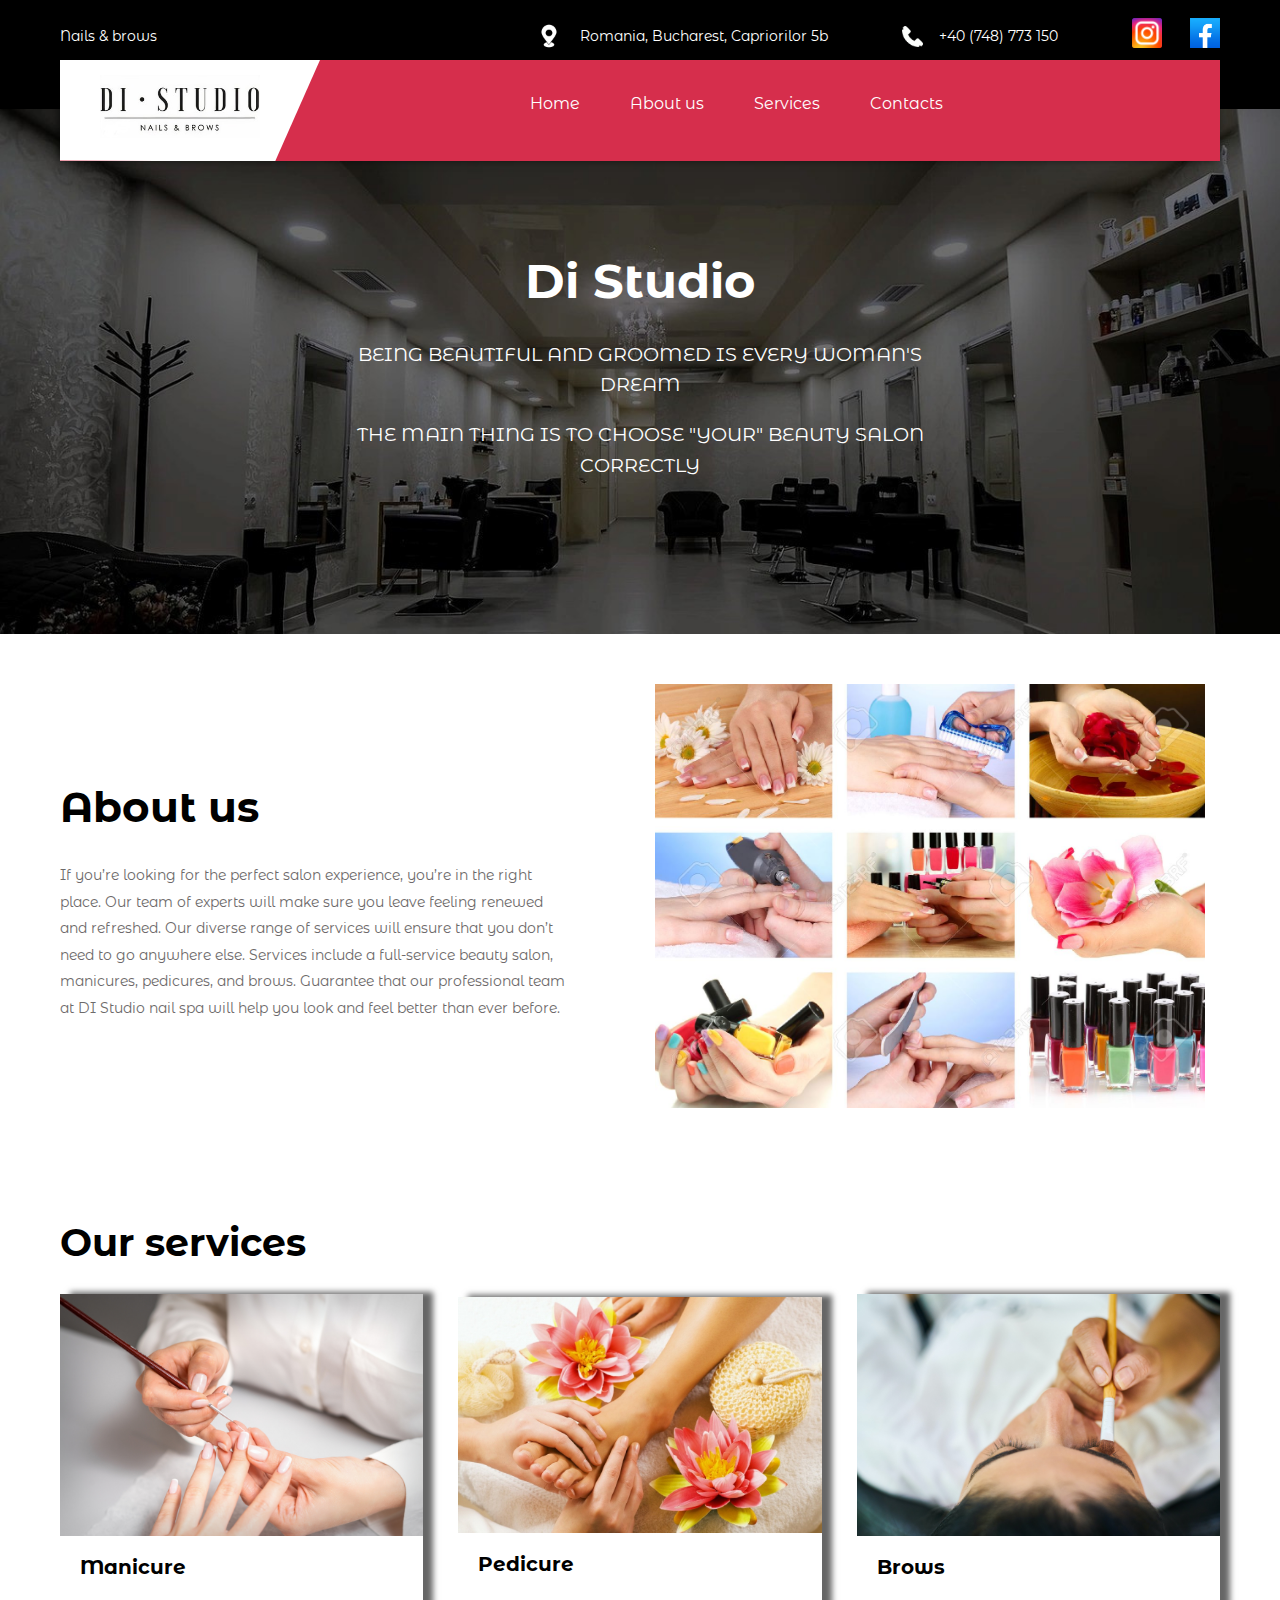
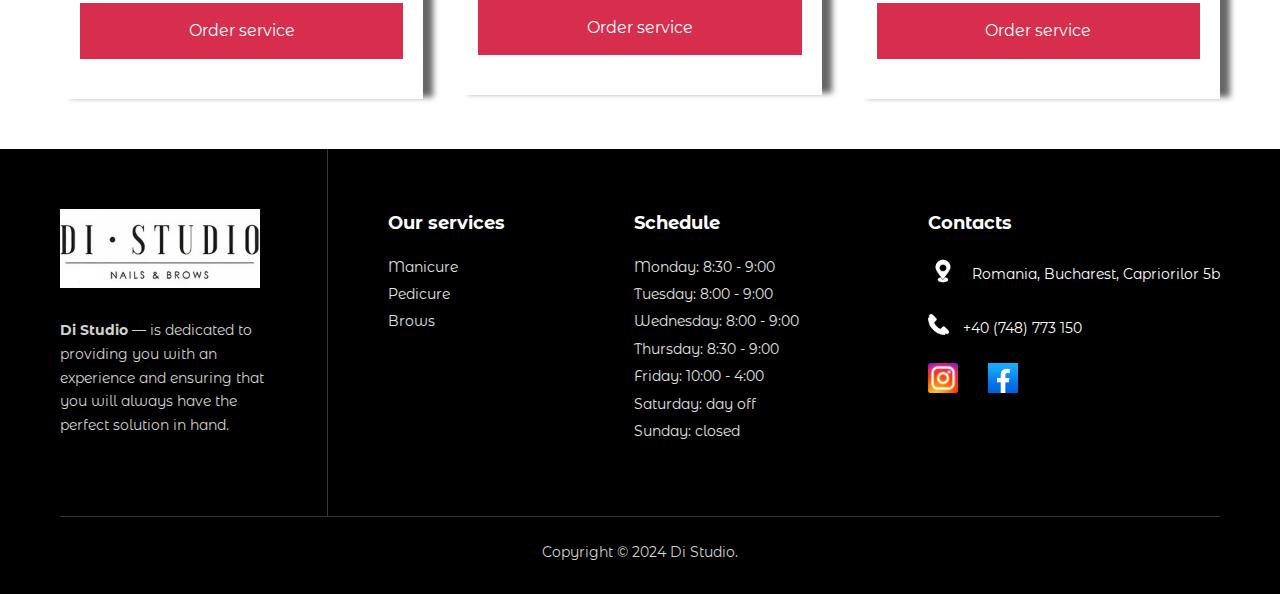
<file: index.html>
<!DOCTYPE html>
<html lang="en">
<head>
	<meta charset="UTF-8">
	<meta name="viewport" content="width=device-width, initial-scale=1.0">
	<link rel="icon" href="./image/icon.png">
	<link href="https://fonts.googleapis.com/css2?family=Montserrat+Alternates:wght@300&display=swap" rel="stylesheet">
	<link rel="stylesheet" href="style.css">
	<title>Di Studio</title>
</head>

<body>
	<!-- Header -->
	<header>
		<div class="header-top">
			<div class="container">
				<div class="header-row">
					<div>Nails & brows</div> 
					<div class="header-right"> 
						<div class="header-info">
							<img src="./image/location.jpg" alt="Romania, Bucharest, Capriorilor 5b" width="30">
							<span>Romania, Bucharest, Capriorilor 5b</span>
						</div>
						<a href="tel:+40748773150" target="_blank" class="header-info"> 
							<img src="./image/phone.png" alt="+40 (748) 773 150" width="21">
							<span>+40 (748) 773 150</span>
						</a>
						<div class="header-social">
							<a href="https://www.instagram.com/di.studio_od/?hl=ru" target="_blank">
								<img src="./image/instagram.png" alt="Instagram" width="30">
							</a>
							<a href="https://www.facebook.com/di.studio.od/" target="_blank">
								<img src="./image/facebook.png" alt="Facebook" width="30">
							</a>
						</div>
					</div>		
				</div>
			</div>
		</div>

		<div class="header-bottom">
			<div class="container">
				<div class="header-bottom-row">
					<div class="header-logo">
						<a href="#">
							<img src="./image/logo.jpg" alt="DI Studio">
						</a>
					</div>
					<nav class="header-nav">
						<ul>
							<li><a href="index.html">Home</a></li>
							<li><a href="about_us.html">About us</a></li>
							<li><a href="services.html">Services</a></li>
							<li><a href="contact.html">Contacts</a></li>
						</ul>
					</nav>
				</div>
			</div>
		</div>
	</header>
	<!-- Header -->

	<main>
		<!-- Banner -->
		<section class="banner">
			<div class="banner-content">
				<h1>Di Studio</h1>
				<p>BEING BEAUTIFUL AND GROOMED IS EVERY WOMAN'S DREAM</p>
				<p>THE MAIN THING IS TO CHOOSE "YOUR" BEAUTY SALON CORRECTLY</p>
			</div>
			<img src="./image/banner.jpg" alt="Di Studio">
		</section>
		<!-- Banner -->

		<!-- About us -->
		<section class="about">
			<div class="container">
				<div class="about-row">
					<div class="about-left">
						<h2 class="about-title">About us</h2>
						<div class="about-text">
							If you’re looking for the perfect salon experience, you’re in the right place. Our team of experts will make sure you leave feeling renewed and refreshed. Our diverse range of services will ensure that you don’t need to go anywhere else. Services include a full-service beauty salon, manicures, pedicures, and brows. Guarantee that our professional team at DI Studio nail spa will help you look and feel better than ever before.
						</div>
					</div>
					<div class="about-right">
						<img src="./image/about_us.jpg" alt="About us">
					</div>
				</div>
			</div>
		</section>
		<!-- About us -->

		<!-- HOME Services -->
		<section class="services">
			<div class="container">
				<h2 class="services-title">Our services</h2>
				<div class="services-row">
					<div class="services-item">
						<div class="services-image">
							<img src="./image/manicure.jpg" alt="Manicure">
						</div>
						<div class="services-body">
							<h4 class="services-mini-title">Manicure</h4>
							<a href="services.html" class="services-button">Order service</a>
						</div>
					</div>
					<div class="services-item">
						<div class="services-image">
							<img src="./image/pedicure.jpg" alt="Pedicure">
						</div>
						<div class="services-body">
							<h4 class="services-mini-title">Pedicure</h4>
							<a href="services.html" class="services-button">Order service</a>
						</div>
					</div>
					<div class="services-item">
						<div class="services-image">
							<img src="./image/brows.jpg" alt="Brows">
						</div>
						<div class="services-body">
							<h4 class="services-mini-title">Brows</h4>
							<a href="services.html" class="services-button">Order service</a>
						</div>
					</div>
				</div>
			</div>
		</section>
		<!-- HOME Services -->

	</main>	

	<!-- Footer -->
	<footer class="footer">
		<div class="container">
			<div class="footer-row">
				<div class="footer-left">
					<div class="footer-logo">
						<a href="#">
							<img src="./image/logo.jpg" alt="Di Stidio">
						</a>
					</div>
					<div class="footer-desc">
						<strong>Di Studio</strong> —  is dedicated to providing you with an experience and ensuring that you will always have the perfect solution in hand.
					</div>
				</div>
				<div class="footer-right">
					<nav class="footer-nav">
						<h5 class="footer-title">Our services</h5>
						<ul>
							<li><a href="services.html">Manicure</a></li>
							<li><a href="services.html">Pedicure</a></li>
							<li><a href="services.html">Brows</a></li>
						</ul>
					</nav>
					<div class="footer-nav">
						<h5 class="footer-title">Schedule</h5>
						<ul>
							<li>Monday: 8:30 - 9:00</li>
							<li>Tuesday: 8:00 - 9:00</li>
							<li>Wednesday: 8:00 - 9:00</li>
							<li>Thursday: 8:30 - 9:00</li>
							<li>Friday: 10:00 - 4:00</li>
							<li>Saturday: day off</li>
							<li>Sunday: closed</li>
						</ul>
					</div>
					<div class="footer-nav">
						<h5 class="footer-title">Contacts</h5>
						<div class="footer-info-item">
							<div class="footer-info-icon"><img src="./image/location.jpg" alt="Romania, Bucharest, Capriorilor 5b" width="30"></div>
							<div class="footer-info-text">Romania, Bucharest, Capriorilor 5b</div>
						</div>
						<a href="tel:+40748773150" class="footer-info-item">
							<div class="footer-info-icon"><img src="./image/phone.png" alt="+40 (748) 773 150" width="21"></div>
							<div class="footer-info-text">+40 (748) 773 150</div>
						</a>
						<div class="footer-social">
							<a href="https://www.instagram.com/di.studio_od/?hl=ru" target="_blank">
								<img src="image/instagram.png" alt="Instagram" width="30">
							</a>
							<a href="https://www.facebook.com/di.studio.od/" target="_blank">
								<img src="image/facebook.png" alt="Facebook" width="30">
							</a>
						</div>
					</div>
				</div>
			</div>
			<div class="footer-copyright">
				<div class="copyright-text">Copyright © 2024 Di Studio.</div>
			</div>
		</div>
	</footer>
	<!-- Footer -->

</body>
</html>
</file>
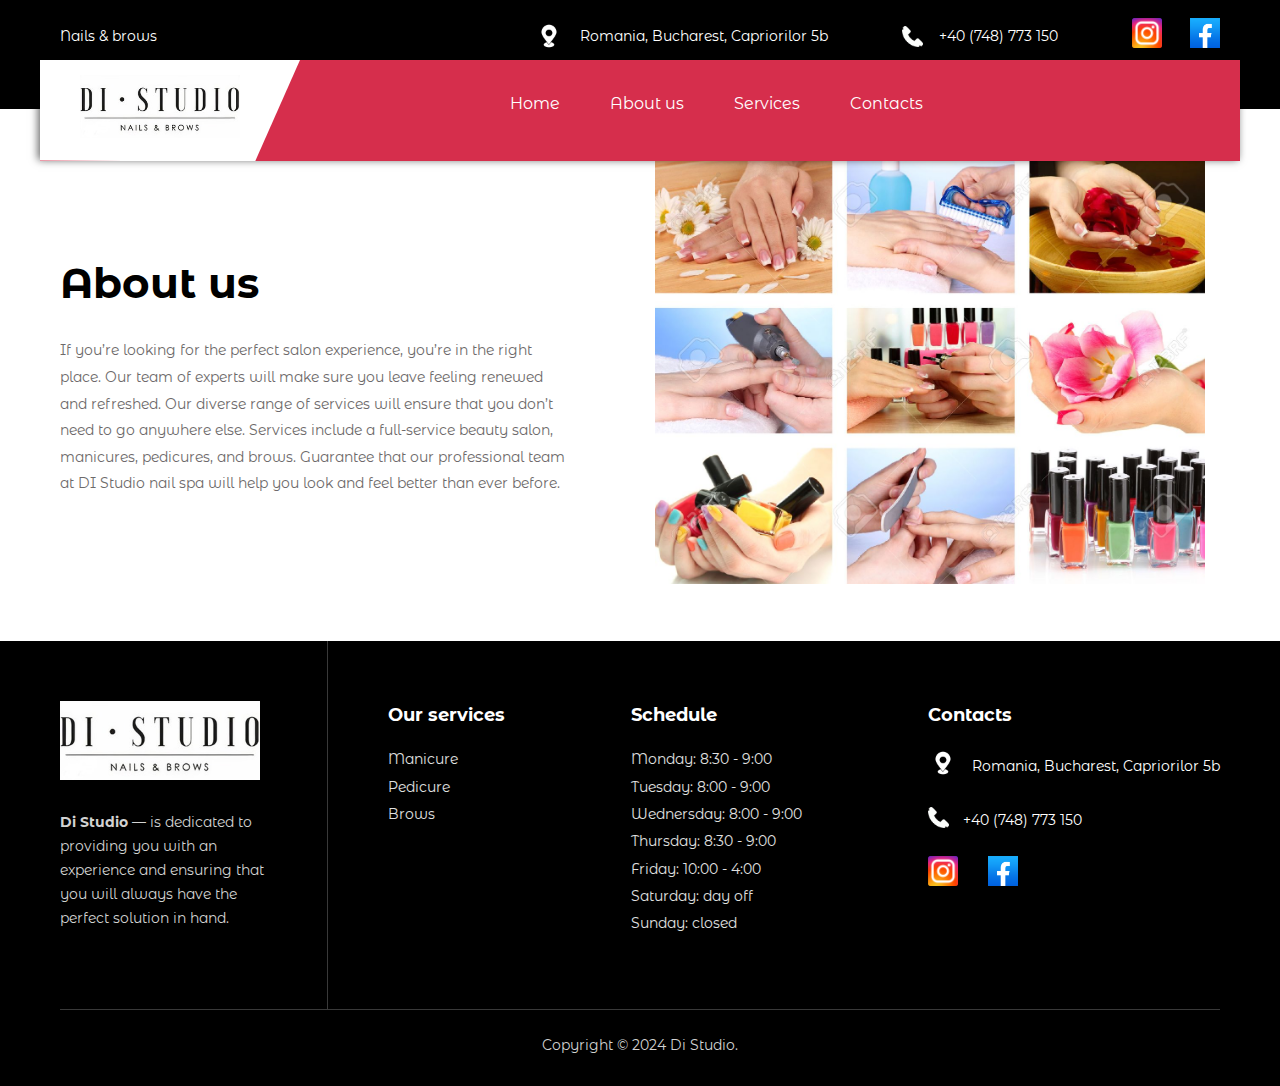
<file: about_us.html>
<!DOCTYPE html>
<html lang="en">
<head>
	<meta charset="UTF-8">
	<meta name="viewport" content="width=device-width, initial-scale=1.0">
	<link rel="icon" href="./image/icon.png">
	<link href="https://fonts.googleapis.com/css2?family=Montserrat+Alternates:wght@300&display=swap" rel="stylesheet">
	<link rel="stylesheet" href="style.css">
	<title>Di Studio</title>
</head>

<body>
	<!--Header-->
	<header>
		<div class="header-top">
			<div class= "container">
				<div class = "header-row">
					<div> Nails & brows </div> 
					<div class="header-right"> 
						<div class="header-info">
							<img src="./image/location.jpg" alt="Romania, Bucharest, Capriorilor 5b" width="30">

							<span>Romania, Bucharest, Capriorilor 5b</span>
						</div>
						<a href="tel:+40748773150"  target="_blank"  class="header-info"> 
							<img src="./image/phone.png" alt="+40 (748) 773 150" width = "21">
							<span>+40 (748) 773 150</span>
						</a>
						<div class="header-social">
							<a href="https://www.instagram.com/di.studio_od/?hl=ru"  target="_blank" >
								<img src="./image/instagram.png" alt="Instagram" width = "30">
							</a>
							<a href="https://www.facebook.com/di.studio.od/"  target="_blank" >
								<img src="./image/facebook.png" alt="Facebook" width = "30">
							</a>
						</div>
					</div>		
				</div>
			</div>
		</div>

	<div class="header-bottom">
		<div class="contanier">
			<div class="header-bottom-row">
				<div class="header-logo">
					<a href="#">
						<img src = "./image/logo.jpg" alt="DI Studio">
					</a>
				</div>

				<nav class="header-nav">
					<ul>
						<li><a href="index.html">Home</a></li>
						<li><a href="about_us.html">About us</a></li>
						<li><a href="services.html">Services</a></li>
						<li><a href="contact.html">Contacts</a></li>
					</ul>
				</nav>

			</div>
		</div>
	</div>
	</header>
	<!--Header-->
<main>


<!--About us-->
	<section class="about">
		<div class="container">
		
			<div class="about-row">
				<div class="about-left">
					<h2 class="about-title">About us</h2>
					<div class="about-text">
						If you’re looking for the perfect salon experience, you’re in the right place. Our team of experts will make sure you leave feeling renewed and refreshed. Our diverse range of services will ensure that you don’t need to go anywhere else. Services include a full-service beauty salon, manicures, pedicures, and brows. Guarantee that our professional team at DI Studio nail spa will help you look and feel better than ever before.
					</div>
				</div>
		
				<div class="about-right">
					<img src="./image/about_us.jpg" alt="About us">
				</div>
			</div>
		</div>
			
	</section>
<!--About us-->


	

</main>	

<!--Footer-->
	<footer class="footer">
		<div class="container">
		
			<div class="footer-row">
		
				<div class="footer-left">
					<div class="footer-logo">
						<a href="#">
							<img src="./image/logo.jpg" alt="Di Stidio">
						</a>
					</div>
					<div class="footer-desc">
						<strong>Di Studio</strong> —  is dedicated to providing you with an experience and ensuring that you will always have the perfect solution in hand.
					</div>
				</div>
		
				<div class="footer-right">
					<nav class="footer-nav">
						<h5 class="footer-title">Our services</h5>
						<ul>
							<li><a href="services.html">Manicure</a></li>
							<li><a href="services.html">Pedicure</a></li>
							<li><a href="services.html">Brows</a></li>
						</ul>
					</nav>
		
					<div class="footer-nav">
						<h5 class="footer-title">Schedule</h5>
						<ul>
							<li>Monday: 8:30 - 9:00</li>
							<li>Tuesday: 8:00 - 9:00</li>
							<li>Wednersday: 8:00 - 9:00</li>
							<li>Thursday: 8:30 - 9:00</li>
							<li>Friday: 10:00 - 4:00</li>
							<li>Saturday: day off</li>
							<li>Sunday: closed</li>
						</ul>
					</div>
		
					<div class="footer-nav">
						<h5 class="footer-title">Contacts</h5>
						<div class="footer-info-item">
							<div class="footer-info-icon"><img src="./image/location.jpg" alt="Romania, Bucharest, Capriorilor 5b<" width = "30"></div>
							<div class="footer-info-text">Romania, Bucharest, Capriorilor 5b</div>
						</div>
						<a href="tel:+40748773150" class="footer-info-item">
							<div class="footer-info-icon"><img src="./image/phone.png" alt="+40 (748) 773 150" width = "21"></div>
							<div class="footer-info-text">+40 (748) 773 150</div>
						</a>
		
						<div class="footer-social">
							<a href="https://www.instagram.com/di.studio_od/?hl=ru" target="_blank">
								<img src="image/instagram.png" alt="Instagram" width = "30">
							</a>
							<a href="https://www.facebook.com/di.studio.od/" target="_blank">
								<img src="image/facebook.png" alt="Facebook" width = "30">
							</a>
						</div>
					</div>
				</div>
		
			</div>
				
			<div class="footer-copyright">
				<div class="copyright-text">Copyright © 2024 Di Studio.</div>
			</div>
		
		</div>
	</footer>
		<!--Footer-->
</body>
</html>
</file>
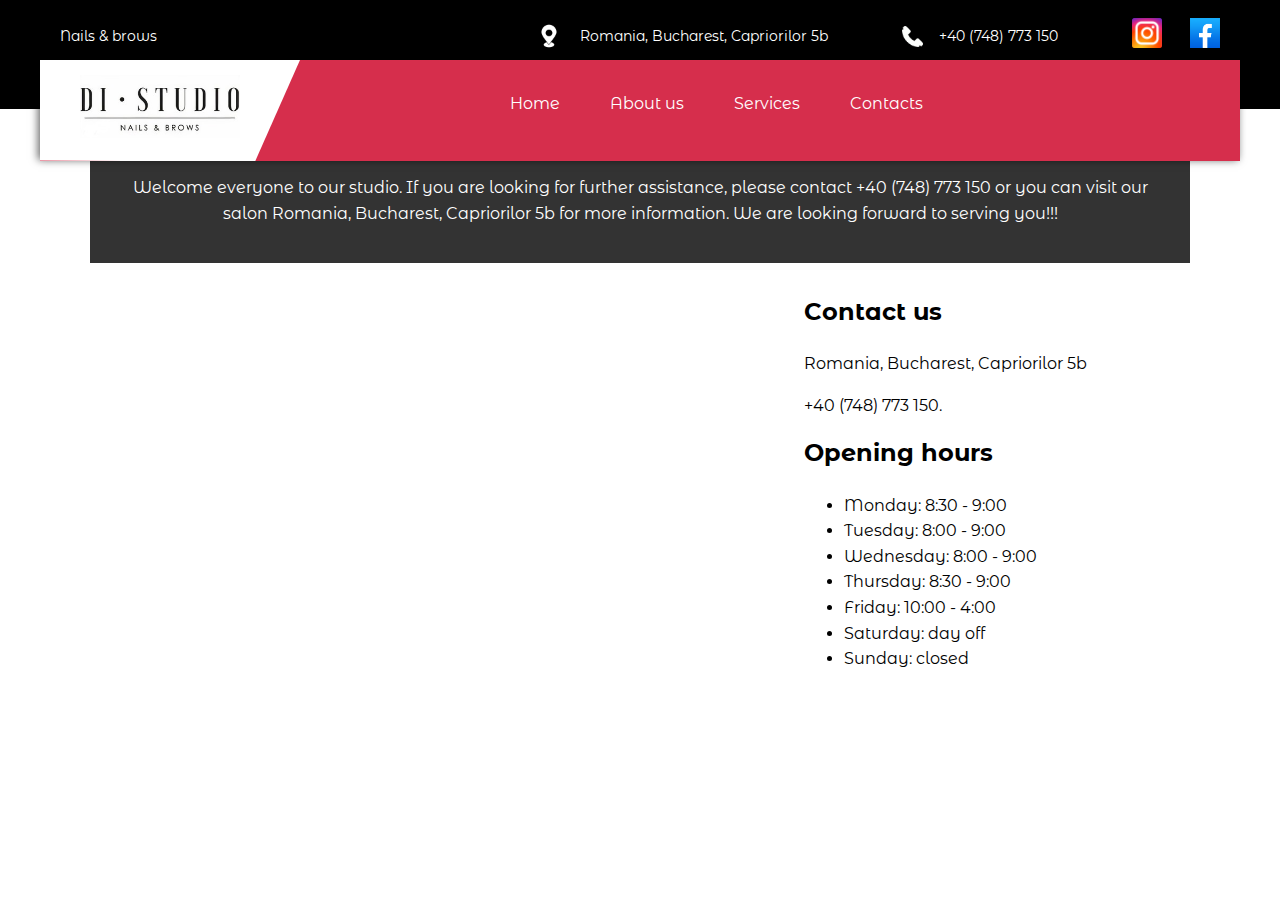
<file: contact.html>
<!DOCTYPE html>
<html lang="en">
<head>
    <meta charset="UTF-8">
    <meta name="viewport" content="width=device-width, initial-scale=1.0">
    <link rel="icon" href="./image/icon.png">
    <link href="https://fonts.googleapis.com/css2?family=Montserrat+Alternates:wght@300&display=swap" rel="stylesheet">
    <link rel="stylesheet" href="style.css">
    <title>Di Studio</title>
</head>

<body>
    <!-- Header -->
    <header>
        <div class="header-top">
            <div class="container">
                <div class="header-row">
                    <div>Nails & brows</div> 
                    <div class="header-right"> 
                        <div class="header-info">
                            <img src="./image/location.jpg" alt="Romania, Bucharest, Capriorilor 5b" width="30">
                            <span>Romania, Bucharest, Capriorilor 5b</span>
                        </div>
                        <a href="tel:+40748773150" target="_blank" class="header-info"> 
                            <img src="./image/phone.png" alt="+40 (748) 773 150" width="21">
                            <span>+40 (748) 773 150</span>
                        </a>
                        <div class="header-social">
                            <a href="https://www.instagram.com/di.studio_od/?hl=ru" target="_blank">
                                <img src="./image/instagram.png" alt="Instagram" width="30">
                            </a>
                            <a href="https://www.facebook.com/di.studio.od/" target="_blank">
                                <img src="./image/facebook.png" alt="Facebook" width="30">
                            </a>
                        </div>
                    </div>        
                </div>
            </div>
        </div>

        <div class="header-bottom">
            <div class="contanier">
                <div class="header-bottom-row">
                    <div class="header-logo">
                        <a href="#">
                            <img src="./image/logo.jpg" alt="DI Studio">
                        </a>
                    </div>
                    <nav class="header-nav">
                        <ul>
                            <li><a href="index.html">Home</a></li>
                            <li><a href="about_us.html">About us</a></li>
                            <li><a href="services.html">Services</a></li>
                            <li><a href="contact.html">Contacts</a></li>
                        </ul>
                    </nav>
                </div>
            </div>
        </div>
    </header>
    <!-- Header -->

    <!-- Contact -->
    <main class="container">
        <div class="contacts">
            <p>Welcome everyone to our studio. If you are looking for further assistance, please contact +40 (748) 773 150 or you can visit our salon Romania, Bucharest, Capriorilor 5b for more information. We are looking forward to serving you!!!</p>
        </div>
        <div class="map-container">
            <div class="map">
                <iframe src="https://www.google.com/maps/embed?pb=!1m18!1m12!1m3!1d2846.232358663347!2d26.0861503!3d44.4899055!2m3!1f0!2f0!3f0!3m2!1i1024!2i768!4f13.1!3m3!1m2!1s0x40b2025ed53fef69%3A0x7a0b4206065e54d7!2zU3RyYWRhIEPEg3ByaW9yaWxvciA1QiwgQnVjdXJlyJl0aSAwMTM5NzcsINCg0YPQvNGL0L3QuNGP!5e0!3m2!1sru!2sbg!4v1704748689053!5m2!1sru!2sbg" width="600" height="450" style="border:0;" allowfullscreen="" loading="lazy" referrerpolicy="no-referrer-when-downgrade"></iframe>
            </div>
            <div class="contact-desc">
                <div>
                    <h2>Contact us</h2>
                    <p>Romania, Bucharest, Capriorilor 5b</p>
                    <p>+40 (748) 773 150.</p>
                </div>
                <div>
                    <h2>Opening hours</h2>
                    <ul>
                        <li>Monday: 8:30 - 9:00</li>
                        <li>Tuesday: 8:00 - 9:00</li>
                        <li>Wednesday: 8:00 - 9:00</li>
                        <li>Thursday: 8:30 - 9:00</li>
                        <li>Friday: 10:00 - 4:00</li>
                        <li>Saturday: day off</li>
                        <li>Sunday: closed</li>
                    </ul>
                </div>
            </div>
        </div>
    </main>
    <!-- Contact -->

</body>
</html>
</file>
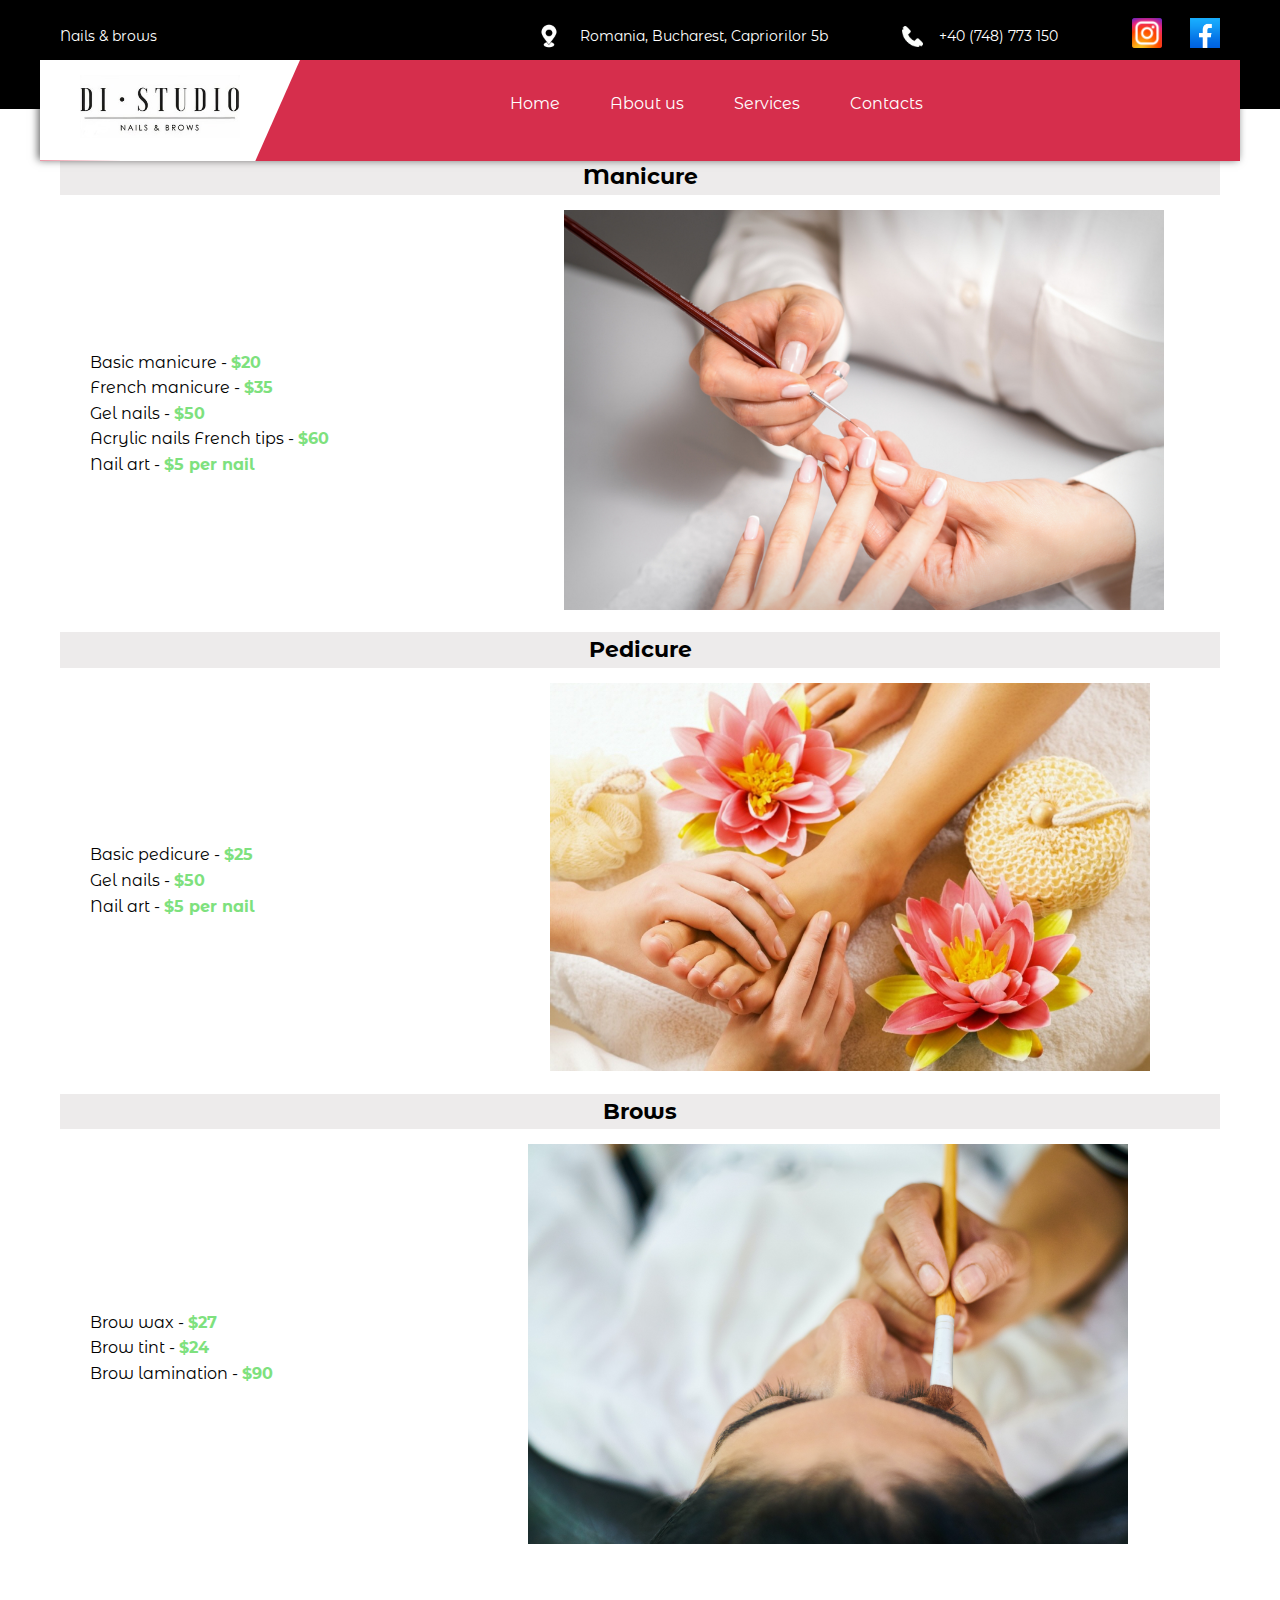
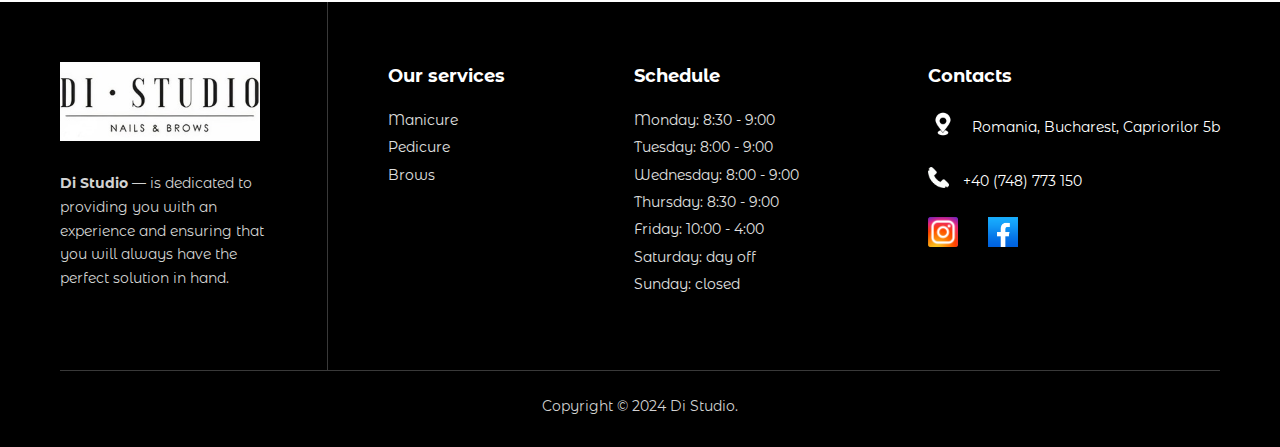
<file: services.html>
<!DOCTYPE html>
<html lang="en">
<head>
    <meta charset="UTF-8">
    <meta name="viewport" content="width=device-width, initial-scale=1.0">
    <link rel="icon" href="./image/icon.png">
    <link href="https://fonts.googleapis.com/css2?family=Montserrat+Alternates:wght@300&display=swap" rel="stylesheet">
    <link rel="stylesheet" href="style.css">
    <title>Di Studio</title>
</head>

<body>
    <!-- Header -->
    <header>
        <div class="header-top">
            <div class="container">
                <div class="header-row">
                    <div>Nails & brows</div> 
                    <div class="header-right"> 
                        <div class="header-info">
                            <img src="./image/location.jpg" alt="Romania, Bucharest, Capriorilor 5b" width="30">
                            <span>Romania, Bucharest, Capriorilor 5b</span>
                        </div>
                        <a href="tel:+40748773150" target="_blank" class="header-info"> 
                            <img src="./image/phone.png" alt="+40 (748) 773 150" width="21">
                            <span>+40 (748) 773 150</span>
                        </a>
                        <div class="header-social">
                            <a href="https://www.instagram.com/di.studio_od/?hl=ru" target="_blank">
                                <img src="./image/instagram.png" alt="Instagram" width="30">
                            </a>
                            <a href="https://www.facebook.com/di.studio.od/" target="_blank">
                                <img src="./image/facebook.png" alt="Facebook" width="30">
                            </a>
                        </div>
                    </div>        
                </div>
            </div>
        </div>

        <div class="header-bottom">
            <div class="contanier">
                <div class="header-bottom-row">
                    <div class="header-logo">
                        <a href="#">
                            <img src="./image/logo.jpg" alt="DI Studio">
                        </a>
                    </div>
                    <nav class="header-nav">
                        <ul>
                            <li><a href="index.html">Home</a></li>
                            <li><a href="about_us.html">About us</a></li>
                            <li><a href="services.html">Services</a></li>
                            <li><a href="contact.html">Contacts</a></li>
                        </ul>
                    </nav>
                </div>
            </div>
        </div>
    </header>
    <!-- Header -->

    <!-- SERVICES Services -->
    <main class="services">
        <div class="container">
            <div class="title-services">Manicure</div>
            <div class="services-row">
                <div class="services-left">
                    <div class="text-with-image">
                        <div>Basic manicure - <b>$20</b></div>
                        <div>French manicure - <b>$35</b></div>
                        <div>Gel nails - <b>$50</b></div>
                        <div>Acrylic nails French tips - <b>$60</b></div>
                        <div>Nail art - <b>$5 per nail</b></div>
                    </div>
                </div>
                <div class="services-right">
                    <img src="./image/manicure.jpg" alt="Manicure">
                </div>
            </div>
        </div>

        <div class="container">
            <div style="margin-top:15px" class="title-services">Pedicure</div>
            <div class="services-row">
                <div style="margin-right: 60px;" class="services-left">
                    <div class="text-with-image">
                        <div>Basic pedicure - <b>$25</b></div>
                        <div>Gel nails - <b>$50</b></div>
                        <div>Nail art - <b>$5 per nail</b></div>
                    </div>
                </div>
                <div class="services-right">
                    <img src="./image/pedicure.jpg" alt="Pedicure">
                </div>
            </div>
        </div>

        <div class="container">
            <div style="margin-top:15px" class="title-services">Brows</div>
            <div class="services-row">
                <div style="margin-right: 20px;" class="services-left">
                    <div class="text-with-image">
                        <div>Brow wax - <b>$27</b></div>
                        <div>Brow tint - <b>$24</b></div>
                        <div>Brow lamination - <b>$90</b></div>
                    </div>
                </div>
                <div class="services-right">
                    <img src="./image/brows.jpg" alt="Brows">
                </div>
            </div>
        </div>
    </main>
    <!-- SERVICES Services -->

    <!-- Footer -->
    <footer class="footer">
        <div class="container">
            <div class="footer-row">
                <div class="footer-left">
                    <div class="footer-logo">
                        <a href="#">
                            <img src="./image/logo.jpg" alt="Di Stidio">
                        </a>
                    </div>
                    <div class="footer-desc">
                        <strong>Di Studio</strong> — is dedicated to providing you with an experience and ensuring that you will always have the perfect solution in hand.
                    </div>
                </div>
                <div class="footer-right">
                    <nav class="footer-nav">
                        <h5 class="footer-title">Our services</h5>
                        <ul>
                            <li><a href="services.html">Manicure</a></li>
                            <li><a href="services.html">Pedicure</a></li>
                            <li><a href="services.html">Brows</a></li>
                        </ul>
                    </nav>
                    <div class="footer-nav">
                        <h5 class="footer-title">Schedule</h5>
                        <ul>
                            <li>Monday: 8:30 - 9:00</li>
                            <li>Tuesday: 8:00 - 9:00</li>
                            <li>Wednesday: 8:00 - 9:00</li>
                            <li>Thursday: 8:30 - 9:00</li>
                            <li>Friday: 10:00 - 4:00</li>
                            <li>Saturday: day off</li>
                            <li>Sunday: closed</li>
                        </ul>
                    </div>
                    <div class="footer-nav">
                        <h5 class="footer-title">Contacts</h5>
                        <div class="footer-info-item">
                            <div class="footer-info-icon"><img src="./image/location.jpg" alt="Romania, Bucharest, Capriorilor 5b<" width="30"></div>
                            <div class="footer-info-text">Romania, Bucharest, Capriorilor 5b</div>
                        </div>
                        <a href="tel:+40748773150" class="footer-info-item">
                            <div class="footer-info-icon"><img src="./image/phone.png" alt="+40 (748) 773 150" width="21"></div>
                            <div class="footer-info-text">+40 (748) 773 150</div>
                        </a>
                        <div class="footer-social">
                            <a href="https://www.instagram.com/di.studio_od/?hl=ru" target="_blank">
                                <img src="./image/instagram.png" alt="Instagram" width="30">
                            </a>
                            <a href="https://www.facebook.com/di.studio.od/" target="_blank">
                                <img src="./image/facebook.png" alt="Facebook" width="30">
                            </a>
                        </div>
                    </div>
                </div>
            </div>
            <div class="footer-copyright">
                <div class="copyright-text">Copyright © 2024 Di Studio.</div>
            </div>
        </div>
    </footer>
    <!-- Footer -->
</body>
</html>
</file>
<file: style.css>
* {
	box-sizing: border-box;
}

html, body {
	overflow-x: hidden;
}

body {
	font-family: 'Montserrat Alternates', sans-serif;
	font-size: 16px;
	line-height: 1.6;
	min-width: 320px;
	position: relative;
	margin: 0;
	padding: 0;
}

h1, h2, h3, h4, h5, h6 {
	margin-top: 0;
	margin-bottom: 20px;
}

strong {
	font-weight: 700;
}

a {
	color: inherit;
	text-decoration: none;
}

.container {
	max-width: 1200px;
	padding: 0 20px;
	margin: 0 auto; 
}

/* Header START */
.header-top {
	background-color: #000;
	color: #fff;
	padding: 18px 0 55px 0;
	font-size: 14px;
}

.header-row {
	display: flex;
	align-items: center;
}

.header-right {
	display: flex;
	column-gap: 74px;
	margin-left: auto;
}

.header-info {
	display: flex;
	align-items: center;
}

.header-info img {
	margin-right: 16px;
}

.header-social {
	display: flex;
	align-items: center;
	column-gap: 28px;
}

.header-bottom {
	position: absolute;
	z-index: 2;
	top: 60px;
	left: 50%;
	transform: translateX(-50%);
	max-width: 1200px;
	width: 100%;
}

.header-bottom-row {
	display: flex;
	background-color: #D62E4C;
	color: #fff;
	box-shadow: -2px -1px 8px rgba(0, 0, 0, 0.6);
}

.header-logo {
	background-color: #fff;
	padding: 15px 60px 15px 40px;
	display: flex;
	align-items: center;
	clip-path: polygon(0px 0px, 100% 0%, 82.68% 101.20%, 0px 100%);
}

.header-logo img {
	max-width: 160px;
}

.header-nav {
	padding: 15px 60px;
	margin-left: 150px;
}

.header-nav ul {
	display: flex;
	list-style-type: none;
	padding: 0;
	column-gap: 50px;
}
/* Header END */

/* Banner START */
.banner {
	position: relative;
	min-height: 200px;
	overflow: hidden;
}

.banner img {
	width: 100%;
	height: auto;
	display: block;
}

.banner-content {
	position: absolute;
	top: 50%;
	left: 50%;
	transform: translate(-50%, -50%);
	text-align: center;
	color: white;
}

.banner-content h1 {
	font-size: 3em;
	margin-bottom: 10px;
	color: #ffffff;
}

.banner-content p {
	font-size: 1.2em;
	color: #ffffff;
}
/* Banner END */

/* About START */
.about {
	padding: 50px 0;
}

.about-row {
	display: flex;
	align-items: center;
}

.about-left {
	margin-right: 90px;
	max-width: 505px;
}

.about-right {
	width: 550px;
}

.about-right img {
	width: 100%;
	height: 100%;
	object-fit: cover;
}

.about-title {
	font-size: 42px;
	position: relative;
	margin-bottom: 25px;
	line-height: 1.4;
}

.about-text {
	color: #6D6A6A;
	font-size: 14px;
	line-height: 1.9;
}
/* About END */

/* HOME Services START */
.services {
	padding: 50px 0;
}

.services-row {
	display: flex;
	column-gap: 35px;
}

.services-item {
	box-shadow: 10px -2px 6px rgba(0, 0, 0, 0.6);
	width: 33.3%;
	height: 100%;
}

.services-image img {
	display: block;
	width: 100%;
	height: 100%;
	object-fit: cover;
}

.services-body {
	padding: 15px 20px 40px 20px;
}

.services-title {
	font-size: 38px;
	position: relative;
	margin-bottom: 25px;
	line-height: 1.4;
}

.services-mini-title {
	font-size: 20px;
}

.services-button {
	width: 100%;
	text-align: center;
	background-color: #D62E4C;
	padding: 15px 45px;
	display: inline-block;
	font-size: 16px;
	color: #fff;
}
/* HOME Services END */

/* Footer START */
.footer {
	background-color: #000;
	color: #fff;
	font-size: 14px;
}

.footer-row {
	display: flex;
}

.footer-left {
	max-width: 268px;
	padding: 60px 60px 30px 0;
	border-right: 1px solid rgba(239, 239, 239, 0.24);
}

.footer-logo {
	margin-bottom: 25px;
}

.footer-logo img {
	width: 200px;
}

.footer-right {
	display: flex;
	justify-content: space-between;
	width: 100%;
	padding: 60px 0 60px 60px;
}

.footer-desc {
	color: #D2D2D2;
	line-height: 1.7;
}

.footer-title {
	font-size: 18px;
	margin-bottom: 18px;
}

.footer-nav ul {
	list-style-type: none;
	padding: 0;
	font-size: 14px;
	color: #E0E0E0;
}

.footer-nav li {
	margin-bottom: 5px;
}

.footer-info-item {
	display: flex;
	align-items: center;
	margin-bottom: 22px;
}

.footer-info-icon {
	margin-right: 14px;
}

.footer-social {
	display: flex;
	column-gap: 30px;
}

.footer-copyright {
	border-top: 1px solid rgba(239, 239, 239, 0.24);
	padding: 24px 0 30px 0;
	text-align: center;
	color: #D2D2D2;
}
/* Footer END */

/* SERVICES Services START */
.services-row {
	display: flex;
	align-items: center;
}

.services-left {
	max-width: 800px;
}

.services-right {
	width: 400px;
}

.title-services {
	font-size: 22px;
	font-weight: bold;
	margin-bottom: 15px;
	text-align: center;
	background-color: #edebeb;
}

.text-with-image {
	margin-left: 30px;
	font-size: 16px;
	margin-right: 200px;
}

.text-with-image b {
	color: #7ee17e;
}

.services-right img {
	width: 600px;
	height: auto;
}
/* SERVICES Services END */

/* Contact START */
.contacts {
	font-size: 1em;
	color: #fff;
	text-align: center;
	background-color: #333;
	margin: 30px;
	padding: 20px;
}

.map-container {
	display: flex;
}

.map {
	width: 60%;
	height: auto;
	margin-left: 60px;
}

.contact-desc {
	width: 40%;
	margin-left: 60px;
}
/* Contact END */
/* Responsive START */
@media screen and (max-width: 1200px) {

	/* Header 1200 START */
	.header-logo {
		padding: 15px 50px 15px 20px;
	}
	.header-nav {
		padding: 10px 20px;
	}
	/* Header 1200 END */

	/* SERVICES Services 1200 START */
	.services-right img {
		width: 400px;
		height: auto;
	}
	/* SERVICES Services 1200 END */

}

@media screen and (max-width: 992px) {
	/* Header 992 START */
	.header-logo {
		padding: 10px 30px 10px 20px;
	}
	.header-logo img {
		max-width: 130px;
	}
	.header-top {
		font-size: 12px;
	}
	.header-right {
		column-gap: 30px;
	}
	.header-info img {
		margin-right: 5px;
		max-width: 18px;
	}
	.header-social {
		column-gap: 15px;
	}
	.header-social a img {
		max-width: 18px;
	}
	.header-nav ul {
		font-size: 14px;
		column-gap: 30px;
	}
	/* Header 992 END */

	/* About us 992 START */
	.about-row {
		display: block;
	}
	.about-left {
		margin: 0 auto 30px auto;
	}
	.about .about-text {
		margin-bottom: 20px;
	}
	.about-right {
		margin: 0 auto;
		width: 100%;
		max-width: 505px;
	}
	/* About us 992 END */

	/* HOME Services 992 START */
	.services {
		padding: 60px 0;
	}
	.services-row {
		column-gap: 20px;
	}
	.services-button {
		padding: 10px 25px;
	}
	/* HOME Services 992 END */

	/*Footer 992 START*/
	.footer-row {
		display: block;
	}
	.footer-left {
		max-width: none;
		border-right: none;
		padding-right: 0;
	}
	.footer-right {
		padding: 0;
		margin-bottom: 30px;
	}
	/* Footer 992 END */

	/*SERVICES Services 992 START*/
	.text-with-image {
		margin-right: 10px;
	}
	/*SERVICES Services 992 Services*/

	/*Contact 992 START*/
	.contacts {
		margin: 30px 0 15px 0;
	}
	.map-container {
		display: flex;
		flex-direction: column;
		align-items: center;
	}
	.contact-desc {
		display: flex;
		justify-content: space-between;
		width: 100%;
		margin-left: 0;
	}
	.map {
		width: 100%;
		margin-left: 0;
	}
	.map iframe {
		width: 100%;
	}
	/*Contact 992 END*/
}

@media screen and (max-width: 768px) {
	/*Header 768 START*/
	.header-top {
		display: none;
	}
	.header-nav {
		margin-left: 0;
	}
	.header-bottom {
		position: relative;
		top: 0;
	}
	/*Header 768 END*/

	/*Banner 768 START*/
	.banner-content h1 {
		font-size: 2em;
		margin-bottom: 2px;
		color: #ffffff;
	}
	.banner-content p {
		font-size: 0.8em;
		color: #ffffff;
	}
	/*Banner 768 END*/

	/* About us 768 START */
	.about {
		padding: 45px 0;
	}
	/* About us 768 END */

	/* HOME Services 768 START */
	.services-body {
		padding: 10px 15px 20px 15px;
	}
	.services-button {
		font-size: 12px;
	}
	.services-row {
		flex-wrap: wrap;
		row-gap: 20px;
	}
	.services-item {
		width: calc(50% - 10px);
	}
	/* HOME Services 768 END */

	/* Footer 768 START */
	.footer {
		text-align: center;
	}
	.footer-right {
		display: block;
	}
	.footer-info-item {
		justify-content: center;
	}
	.footer-social {
		justify-content: center;
		margin-top: 40px;
	}
	.footer-nav {
		margin-bottom: 30px;
	}
	/* Footer 768 END */

	/*SERVICES Services 768 START*/
	.services-row {
		display: flex;
		flex-direction: column;
		align-items: center;
	}
	/*SERVICES Services 768 END*/

	/*Contact 768 START*/
	.map iframe {
		width: 100%;
	}
	.map {
		width: 100%;
	}
	/*Contact 768 END*/
}

@media screen and (max-width: 576px) {
	/*Header 576 START*/
	.header-nav ul {
		display: block;
	}
	.header-logo img {
		width: 100px;
		height: 30px;
	}
	.container {
		padding: 0 ;
		margin: 0 ; 
	}
	/*Header 576 END*/

	/*About us 576 START*/
	.about-title {
		font-weight: 400;
		font-size: 32px;
		margin-bottom: 0;
	}
	/*About us 576 END*/

	/*Banner 576 START*/
	.banner {
		min-height: 100px;
	}
	.banner-content h1 {
		font-size: 1.8em;
		margin-bottom: 25px;
	}
	.banner-content p {
		display: none;
	}
	/*Banner 576 END*/

	/*HOME Services 576 START */
	.services-row {
		justify-content: center;
	}
	.services-item {
		width: 250px;
	}
	.services-title {
		font-weight: 400;
		font-size: 32px;
		margin-bottom: 25px;
	}
	/* HOME Services 576 END */

	/*SERVICES Services 576 START*/
	.title-services {
		padding: 20px;
	}
	.services-right {
		width: 100%;
	}
	.services-right img {
		width: 100%;
	}
	/*SERVICES Services 576 END*/

	/*Contact 576 START*/
	.contacts {
		margin-top: 5px;
	}
	.contact-desc {
		display: flex;
		flex-direction: column;
		align-items: center;
	}
	/*Contact 576 END*/
}

/*Responsive END*/
</file>
